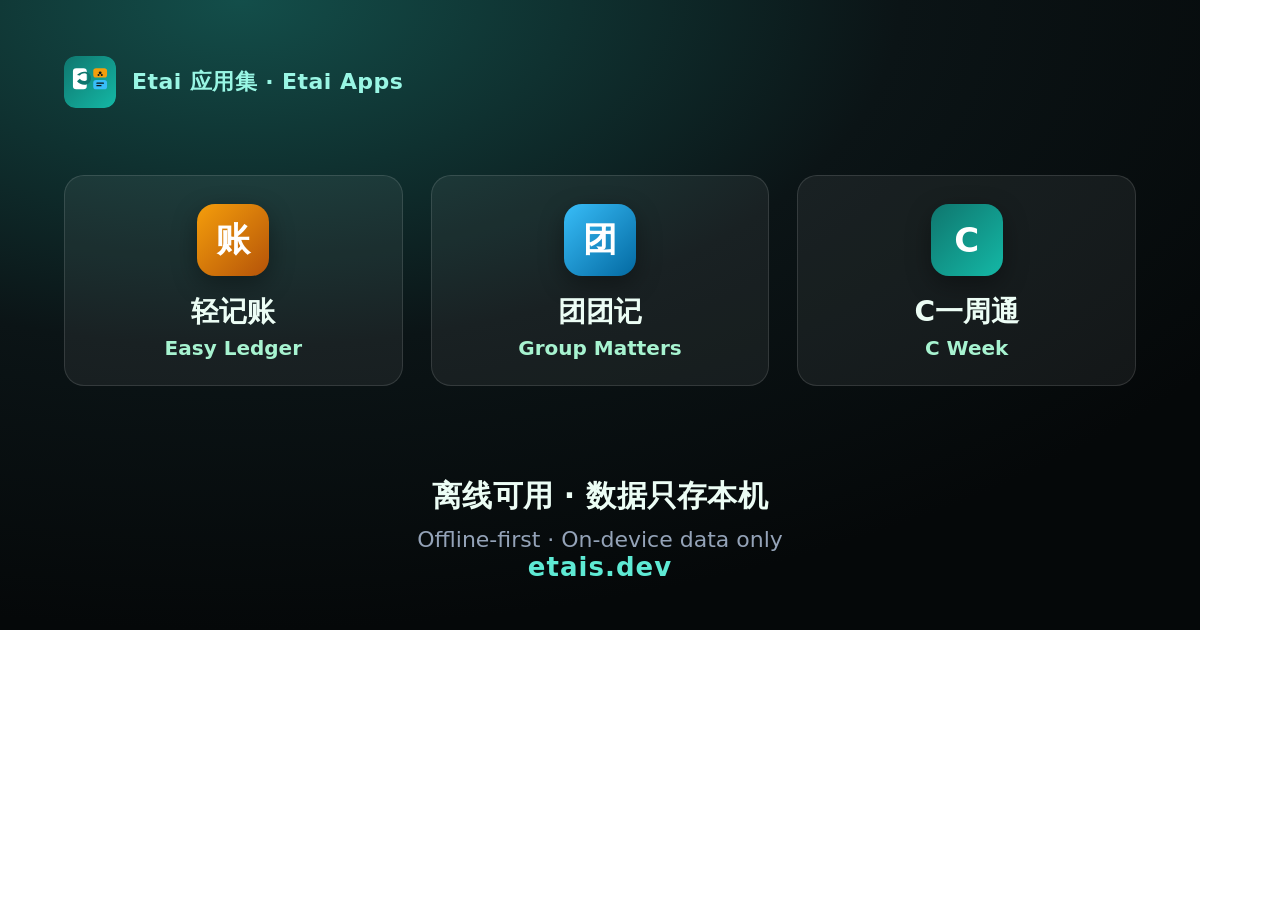
<file: site/assets/og-image.source.html>
<!DOCTYPE html>
<html lang="zh-CN">
  <head>
    <meta charset="utf-8" />
    <title>OG image source — Etai Apps</title>
    <style>
      * {
        box-sizing: border-box;
        margin: 0;
        padding: 0;
      }
      html,
      body {
        width: 1200px;
        height: 630px;
        overflow: hidden;
        font-family: system-ui, -apple-system, "Segoe UI", "PingFang SC", "Microsoft YaHei",
          sans-serif;
      }
      .canvas {
        width: 1200px;
        height: 630px;
        background: radial-gradient(1200px 630px at 20% 0%, #134e4a 0%, #0b1416 55%, #050809 100%);
        color: #ecfdf5;
        padding: 56px 64px 48px;
        display: flex;
        flex-direction: column;
        justify-content: space-between;
      }
      .brand-row {
        display: flex;
        align-items: center;
        gap: 16px;
        font-size: 22px;
        font-weight: 600;
        letter-spacing: 0.02em;
        color: #99f6e4;
      }
      .brand-row img {
        width: 52px;
        height: 52px;
        border-radius: 12px;
      }
      .apps {
        display: flex;
        justify-content: space-between;
        gap: 28px;
        margin-top: 12px;
      }
      .app {
        flex: 1;
        background: rgba(255, 255, 255, 0.06);
        border: 1px solid rgba(255, 255, 255, 0.12);
        border-radius: 20px;
        padding: 28px 22px 24px;
        text-align: center;
      }
      .badge {
        width: 72px;
        height: 72px;
        border-radius: 18px;
        margin: 0 auto 18px;
        display: grid;
        place-items: center;
        font-size: 34px;
        font-weight: 800;
        color: #fff;
        box-shadow: 0 8px 24px rgba(0, 0, 0, 0.35);
      }
      .badge-c {
        background: linear-gradient(135deg, #0f766e, #14b8a6);
      }
      .badge-qjz {
        background: linear-gradient(135deg, #f59e0b, #b45309);
      }
      .badge-gm {
        background: linear-gradient(135deg, #38bdf8, #0369a1);
      }
      .name-zh {
        font-size: 28px;
        font-weight: 700;
        line-height: 1.25;
        margin-bottom: 6px;
      }
      .name-en {
        font-size: 20px;
        font-weight: 600;
        color: #a7f3d0;
        line-height: 1.3;
      }
      .tagline {
        margin-top: 36px;
        text-align: center;
      }
      .tagline-zh {
        font-size: 30px;
        font-weight: 700;
        letter-spacing: 0.01em;
      }
      .tagline-en {
        margin-top: 10px;
        font-size: 22px;
        color: #94a3b8;
        font-weight: 500;
      }
      .domain {
        text-align: center;
        font-size: 26px;
        font-weight: 600;
        color: #5eead4;
        letter-spacing: 0.04em;
      }
    </style>
  </head>
  <body>
    <div class="canvas">
      <div class="brand-row">
        <img src="icon.svg" alt="" />
        <span>Etai 应用集 · Etai Apps</span>
      </div>
      <div class="apps">
        <article class="app">
          <div class="badge badge-qjz" aria-hidden="true">账</div>
          <div class="name-zh">轻记账</div>
          <div class="name-en">Easy Ledger</div>
        </article>
        <article class="app">
          <div class="badge badge-gm" aria-hidden="true">团</div>
          <div class="name-zh">团团记</div>
          <div class="name-en">Group Matters</div>
        </article>
        <article class="app">
          <div class="badge badge-c" aria-hidden="true">C</div>
          <div class="name-zh">C一周通</div>
          <div class="name-en">C Week</div>
        </article>
      </div>
      <div>
        <div class="tagline">
          <div class="tagline-zh">离线可用 · 数据只存本机</div>
          <div class="tagline-en">Offline-first · On-device data only</div>
        </div>
        <div class="domain">etais.dev</div>
      </div>
    </div>
  </body>
</html>
</file>
